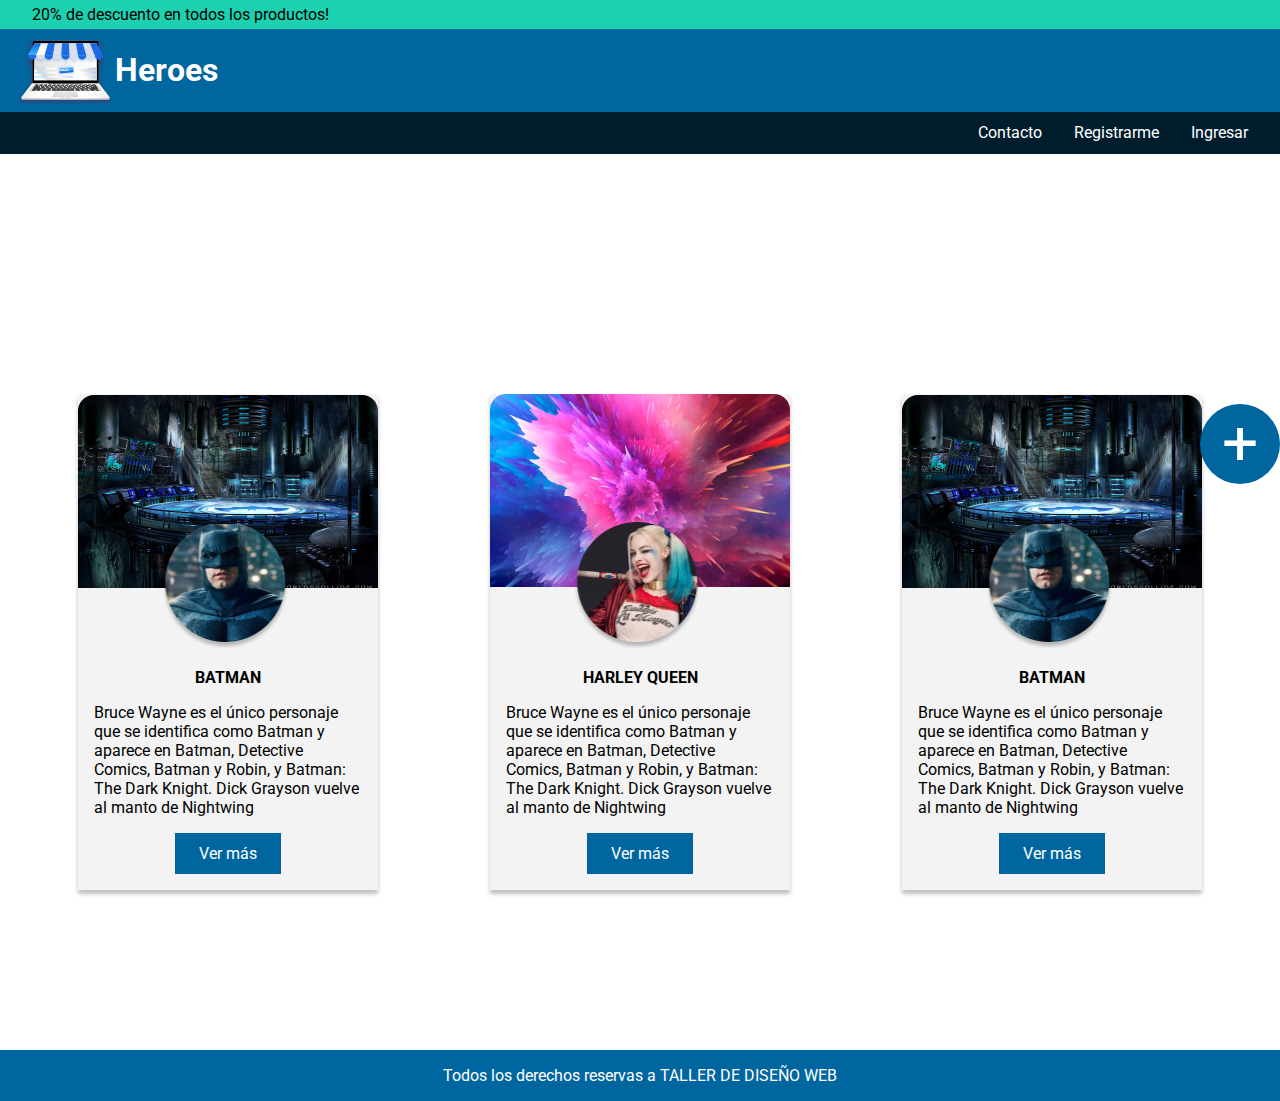
<file: index.html>
<!DOCTYPE html>
<html lang="es">
<head>
    <meta charset="UTF-8">
    <meta name="viewport" content="width=device-width, initial-scale=1.0">
    <link rel="stylesheet" href="./css/styles.css">
    <link rel="preconnect" href="https://fonts.googleapis.com">
    <link rel="preconnect" href="https://fonts.gstatic.com" crossorigin>
    <link href="https://fonts.googleapis.com/css2?family=Roboto:ital,wght@0,100;0,300;0,400;0,500;0,700;0,900;1,100;1,300;1,400;1,500;1,700;1,900&display=swap"
     rel="stylesheet">
    <title>Mesa de Trabajo C16S</title>
</head>
<body>
    <header>
        <p>20% de descuento en todos los productos!</p>
        <div class="logo">
            <img src="./images/logo 1.svg" alt="logo de tienda">
            <h1>Heroes</h1>
        </div>
        <nav>
            <ul>
                <li><a href="">Contacto</a></li>
                <li><a href="">Registrarme</a></li>
                <li><a href="">Ingresar</a></li>
            </ul>
        </nav>
    </header>
    <a href="./views/formulario.html" target="_blank"><button class="agregar-heroe">+</button></a>
    <!-- <button><a href="./views/formulario.html">+</a></button> -->
    <main class="container">
        <div class="card batman">
            <header>
                <!-- <img src="./images/Mask Group.png" alt="banner batman" class="banner"> -->
                <img src="./images/Batman.png" alt="foto perfil batman" class="perfil">
            </header>
            <main>
                <h2>BATMAN</h2>
                <p>
                    Bruce Wayne es el único personaje que se identifica como Batman y aparece en Batman, Detective Comics, Batman y Robin, y Batman:
                    The Dark Knight. Dick Grayson vuelve al manto de Nightwing
                </p>
                <button>Ver más</button>
            </main>
        </div>
        <div class="card harley">
            <header>
                <!-- <img src="./images/bannerHarley.png" alt="banner Harley" class="banner"> -->
                <img src="./images/Harley.png" alt="foto perfil Harley" class="perfil">
            </header>
            <main>
                <h2>HARLEY QUEEN</h2>
                <p>
                    Bruce Wayne es el único personaje que se identifica como Batman y aparece en Batman, Detective Comics, Batman y Robin, y Batman:
                    The Dark Knight. Dick Grayson vuelve al manto de Nightwing
                </p>
                <button>Ver más</button>
            </main>
        </div>
        <div class="card batman">
            <header>
                <!-- <img src="./images/Mask Group.png" alt="banner batman" class="banner"> -->
                <img src="./images/Batman.png" alt="foto perfil batman" class="perfil">
            </header>
            <main>
                <h2>BATMAN</h2>
                <p>
                    Bruce Wayne es el único personaje que se identifica como Batman y aparece en Batman, Detective Comics, Batman y Robin, y Batman:
                    The Dark Knight. Dick Grayson vuelve al manto de Nightwing
                </p>
                <button>Ver más</button>
            </main>
        </div>
    </main>
    <footer>
        <p>Todos los derechos reservas a TALLER DE DISEÑO WEB</p>
    </footer>
</body>
</html>
</file>
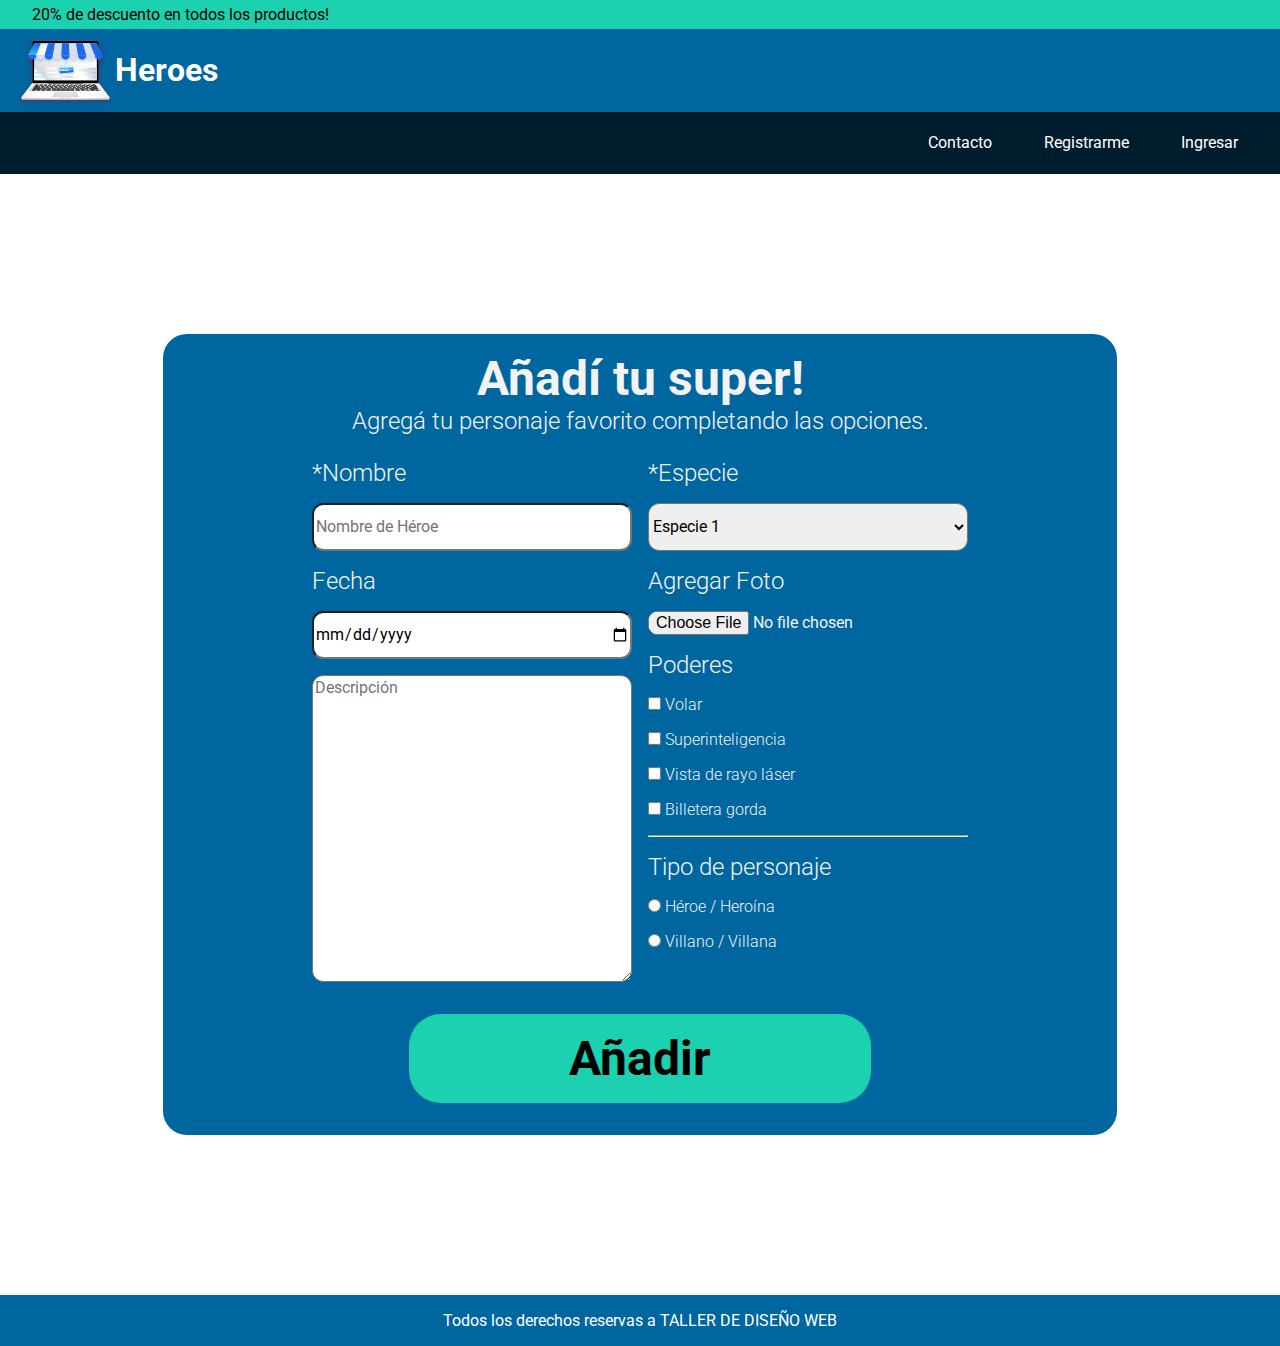
<file: views/formulario.html>
<!DOCTYPE html>
<html lang="es">
  <head>
    <meta charset="UTF-8" />
    <meta name="viewport" content="width=device-width, initial-scale=1.0" />
    <link rel="stylesheet" href="../css/fomulario.css" />
    <link rel="preconnect" href="https://fonts.googleapis.com" />
    <link rel="preconnect" href="https://fonts.gstatic.com" crossorigin />
    <link
      href="https://fonts.googleapis.com/css2?family=Roboto:ital,wght@0,100;0,300;0,400;0,500;0,700;0,900;1,100;1,300;1,400;1,500;1,700;1,900&display=swap"
      rel="stylesheet"
    />
    <title>Formulario</title>
  </head>
  <body>
    <header>
      <p>20% de descuento en todos los productos!</p>
      <div class="logo">
        <img src="../images/logo 1.svg" alt="logo de tienda" />
        <h1>Heroes</h1>
      </div>
      <nav>
        <ul>
          <li><a href="">Contacto</a></li>
          <li><a href="">Registrarme</a></li>
          <li><a href="">Ingresar</a></li>
        </ul>
      </nav>
    </header>
    <main>
      <form action="">
        <h2>Añadí tu super!</h2>
        <p>Agregá tu personaje favorito completando las opciones.</p>
        <div class="fila">
          <div class="columna">
            <label for="nombre" class="etiqueta">*Nombre</label>
            <input
              type="text"
              id="nombre"
              name="nombre"
              placeholder="Nombre de Héroe"
            />
            <label for="fecha" class="etiqueta">Fecha</label>
            <input type="date" id="fecha" name="fecha" />
            <textarea
              name="descripcion"
              id="descripcion"
              placeholder="Descripción"
            ></textarea>
          </div>
          <div class="columna">
            <label for="especie" class="etiqueta">*Especie</label>
            <select name="especie" id="especie">
              <option value="especie1">Especie 1</option>
              <option value="especie2">Especie 2</option>
              <option value="especie3">Especie 3</option>
            </select>
            <label for="foto" class="etiqueta">Agregar Foto</label>
            <input type="file" name="foto" id="foto" />
            <span>Poderes</span>
            <label for="poderes-volar">
              <input type="checkbox" name="poderes" id="poderes-volar" />
              Volar
            </label>
            <label for="poderes-superinteligencia">
              <input
                type="checkbox"
                name="poderes"
                id="poderes-superinteligencia"
              />
              Superinteligencia
            </label>
            <label for="poderes-laser">
              <input type="checkbox" name="poderes" id="poderes-laser" />
              Vista de rayo láser
            </label>
            <label for="poderes-billetera">
              <input type="checkbox" name="poderes" id="poderes-billetera" />
              Billetera gorda
            </label>
            <hr />
            <span>Tipo de personaje</span>
            <label for="bien">
              <input
                type="radio"
                name="tipo-personaje"
                id="bien"
                value="bien"
              />
              Héroe / Heroína
            </label>
            <label for="mal">
              <input type="radio" name="tipo-personaje" id="mal" value="mal" />
              Villano / Villana
            </label>
          </div>
        </div>
        <button type="submit" class="aniadir">Añadir</button>
      </form>
    </main>
    <footer>
      <p>Todos los derechos reservas a TALLER DE DISEÑO WEB</p>
    </footer>
  </body>
</html>
</file>
<file: css/styles.css>
* {
    box-sizing: border-box;
    margin: 0;
    font-family: "Roboto", Arial, sans-serif;
    text-decoration: none;
    font-size: 1rem;
}

body>header {
    top: 0px;
    position: sticky;
    z-index: 1;
}

body>header>p {
    background-color: #1CD1B0;
    color: #000;
    font-size: 1rem;
    padding: 0.3rem 0rem 0.3rem 2rem;
}

.logo {
    background-color: #00669F;
    color: #fff;
    display: flex;
    align-items: center;
    padding: 0.3rem 0rem 0.3rem 1rem;
}

.logo h1 {
    font-size: 2rem;
}

nav ul {
    display: flex;
    justify-content: flex-end;
    background-color: #001D2D;
    list-style: none;
    gap: 2rem;
    color: #fff;
    padding: 0.7rem 2rem 0.7rem 0;
}

li a {
    color: #fff;
}

li:hover {
    border-bottom: 1px solid #1CD1B0;
}

body>a {
    top: 50%;
    left: 94%;
    position: sticky;
}

.agregar-heroe {
    width: 5rem;
    height: 5rem;
    border: none;
    background-color: #00669F;
    border-radius: 3rem;
    color: #fff;
    font-size: 4rem;
}

.agregar-heroe:hover {
    cursor: pointer;
    background-color: #001D2D;
}

.container {
    display: flex;
    justify-content: center;
    align-items: center;
    flex-wrap: wrap;
    gap: 7rem;
    margin-top: 10rem;
    margin-bottom: 10rem;
}

.card {
    width: 300px;
    display: flex;
    flex-direction: column;
    /* border: 1px solid #000; */
    background-color: #F3F3F3;
    box-shadow: 0px 4px 4px 0px #00000040;
}

.card.batman header {
    background-image: url("../images/Mask Group.png");
    background-repeat: no-repeat;
    height: 194px;
    margin-bottom: 5rem;
}

.card.harley header {
    background-image: url("../images/bannerHarley.png");
    background-repeat: no-repeat;
    height: 194px;
    margin-bottom: 5rem;
}

.card.batman .perfil {
    transform: translate(65%, 100%);
}

.card.harley .perfil {
    transform: translate(65%, 100%);
}

.card main {
    display: flex;
    flex-direction: column;
    align-items: center;
    gap: 1rem;
    padding: 0 1rem 1rem 1rem;
}

.card main button {
    border: none;
    background-color: #00669F;
    padding: 0.7rem 1.5rem;
    color: #fff;
}

footer p {
    background-color: #00669F;
    color: #fff;
    text-align: center;
    padding: 1rem 0;
}
</file>
<file: css/fomulario.css>
* {
  box-sizing: border-box;
  margin: 0;
  font-family: "Roboto", Arial, sans-serif;
  text-decoration: none;
  font-size: 1rem;
}

body > header {
  top: 0px;
  position: sticky;
  z-index: 1;
}

body > header > p {
  background-color: #1cd1b0;
  color: #000;
  font-size: 1rem;
  padding: 0.3rem 0rem 0.3rem 2rem;
}

.logo {
  background-color: #00669f;
  color: #fff;
  display: flex;
  align-items: center;
  padding: 0.3rem 0rem 0.3rem 1rem;
}

.logo h1 {
  font-size: 2rem;
}

nav ul {
  display: flex;
  justify-content: flex-end;
  background-color: #001d2d;
  list-style: none;
  gap: 2rem;
  color: #fff;
  padding: 0.7rem 2rem 0.7rem 0;
}

li a {
  color: #fff;
}

li {
  padding: 10px;
}

li:hover {
  background-color: #0c3b55;
  /* text-decoration: #1cd1b0 underline 4px; */
}

footer p {
  background-color: #00669f;
  color: #fff;
  text-align: center;
  padding: 1rem 0;
}

main {
  display: flex;
  justify-content: center;
  margin-top: 10rem;
  margin-bottom: 10rem;
}

form {
  display: flex;
  align-items: center;
  flex-direction: column;
  border-radius: 1.5rem;
  width: 954px;
  /* height: 632px; */
  background-color: #00669f;
  color: #f3f3f3;
  font-weight: 300;
}
form h2 {
  color: #f3f3f3;
  font-size: 3rem;
  padding-top: 1rem;
}

form p {
  font-size: 1.5rem;
  padding-bottom: 1.5rem;
}

form span {
  font-size: 1.5rem;
}

form label {
  width: 20rem;
}

form .etiqueta {
  font-size: 1.5rem;
}

form input {
  border-radius: 0.7rem;
  font-size: 1rem;
}

form select {
  border-radius: 0.7rem;
  font-size: 1rem;
  height: 3rem;
}

form textarea {
  border-radius: 0.7rem;
  font-size: 1rem;
  height: 307px;
}

form input[type="text"],
input[type="date"] {
  height: 3rem;
}

.fila {
  display: flex;
  flex-wrap: wrap;
  justify-content: center;
  gap: 1rem;
}

.columna {
  display: flex;
  flex-direction: column;
  gap: 1rem;
}

form .aniadir {
  margin-top: 2rem;
  border: none;
  font-size: 3rem;
  font-weight: 700;
  padding: 1rem 10rem 1rem 10rem;
  margin-bottom: 2rem;
  border-radius: 2rem;
  background-color: #1cd1b0;
  color: #000;
}

form .aniadir:hover {
  background-color: #001d2d;
  color: #fff;
  cursor: pointer;
}
</file>
